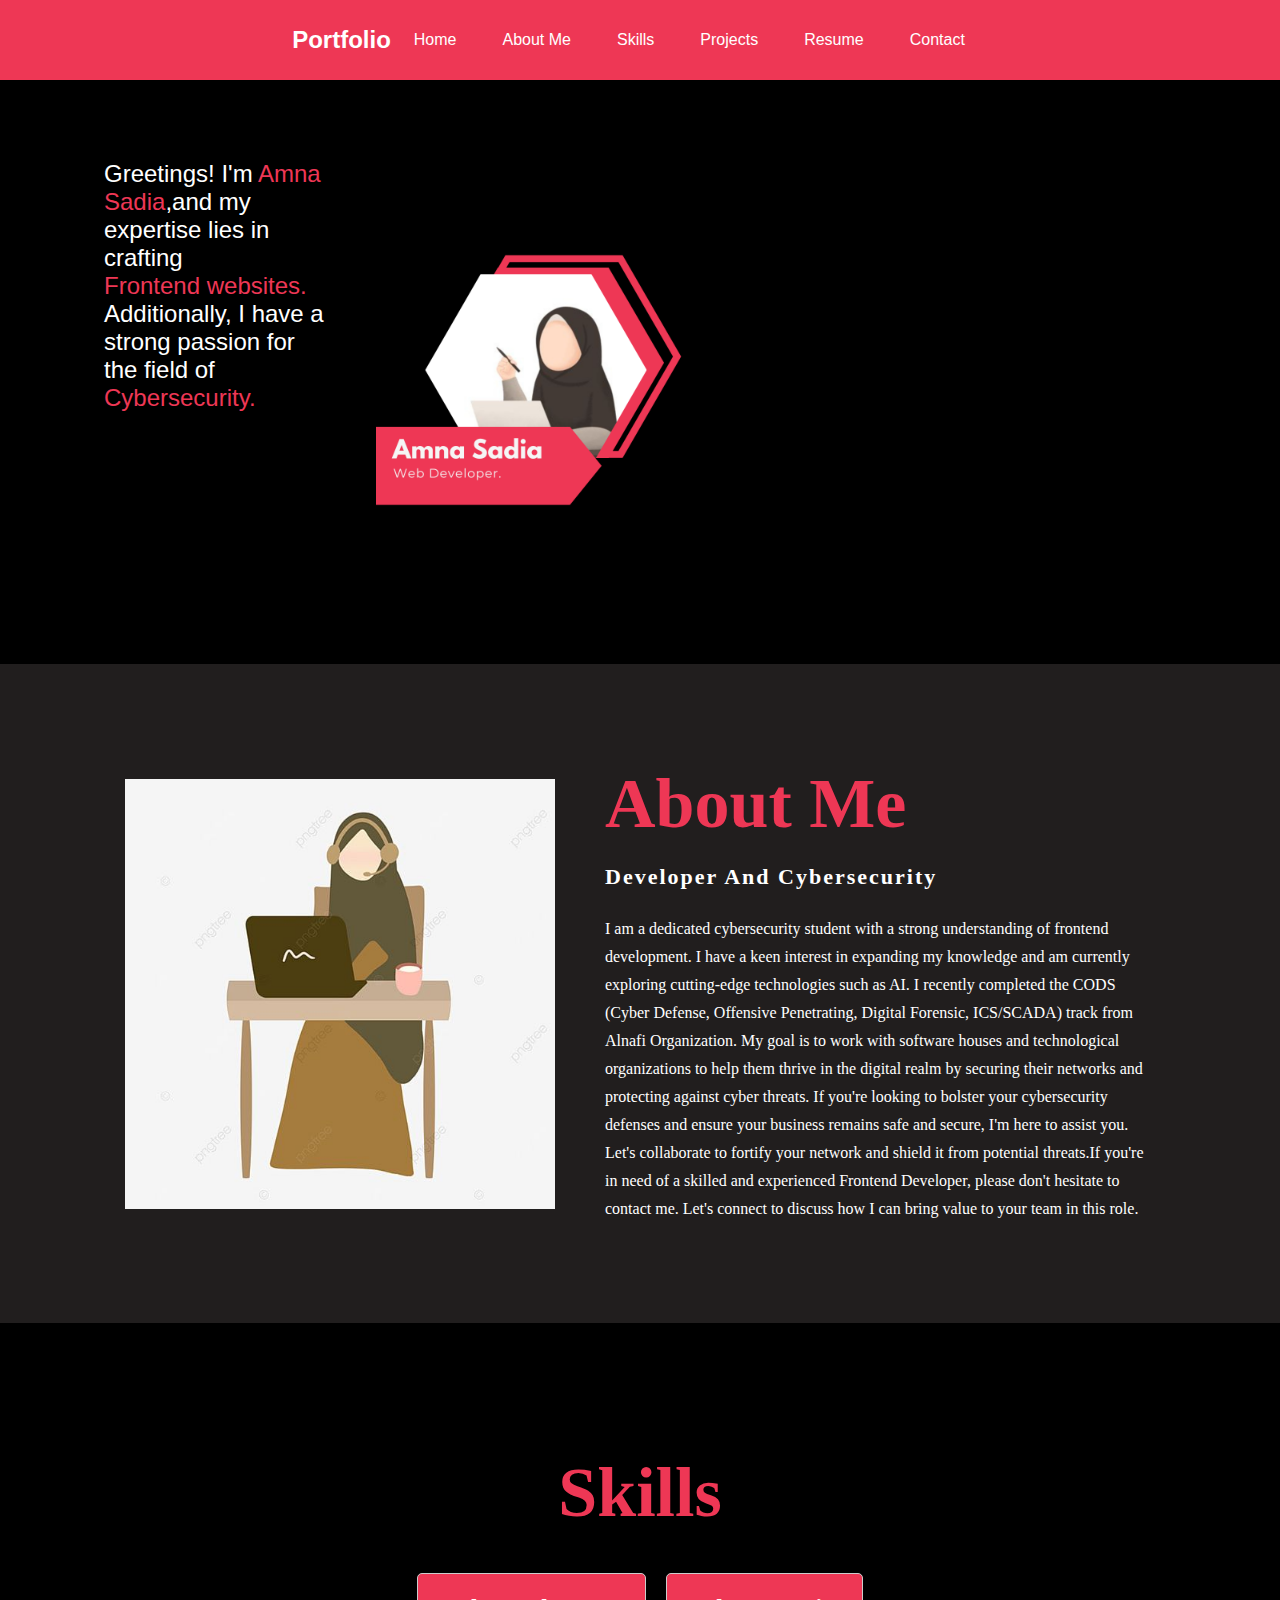
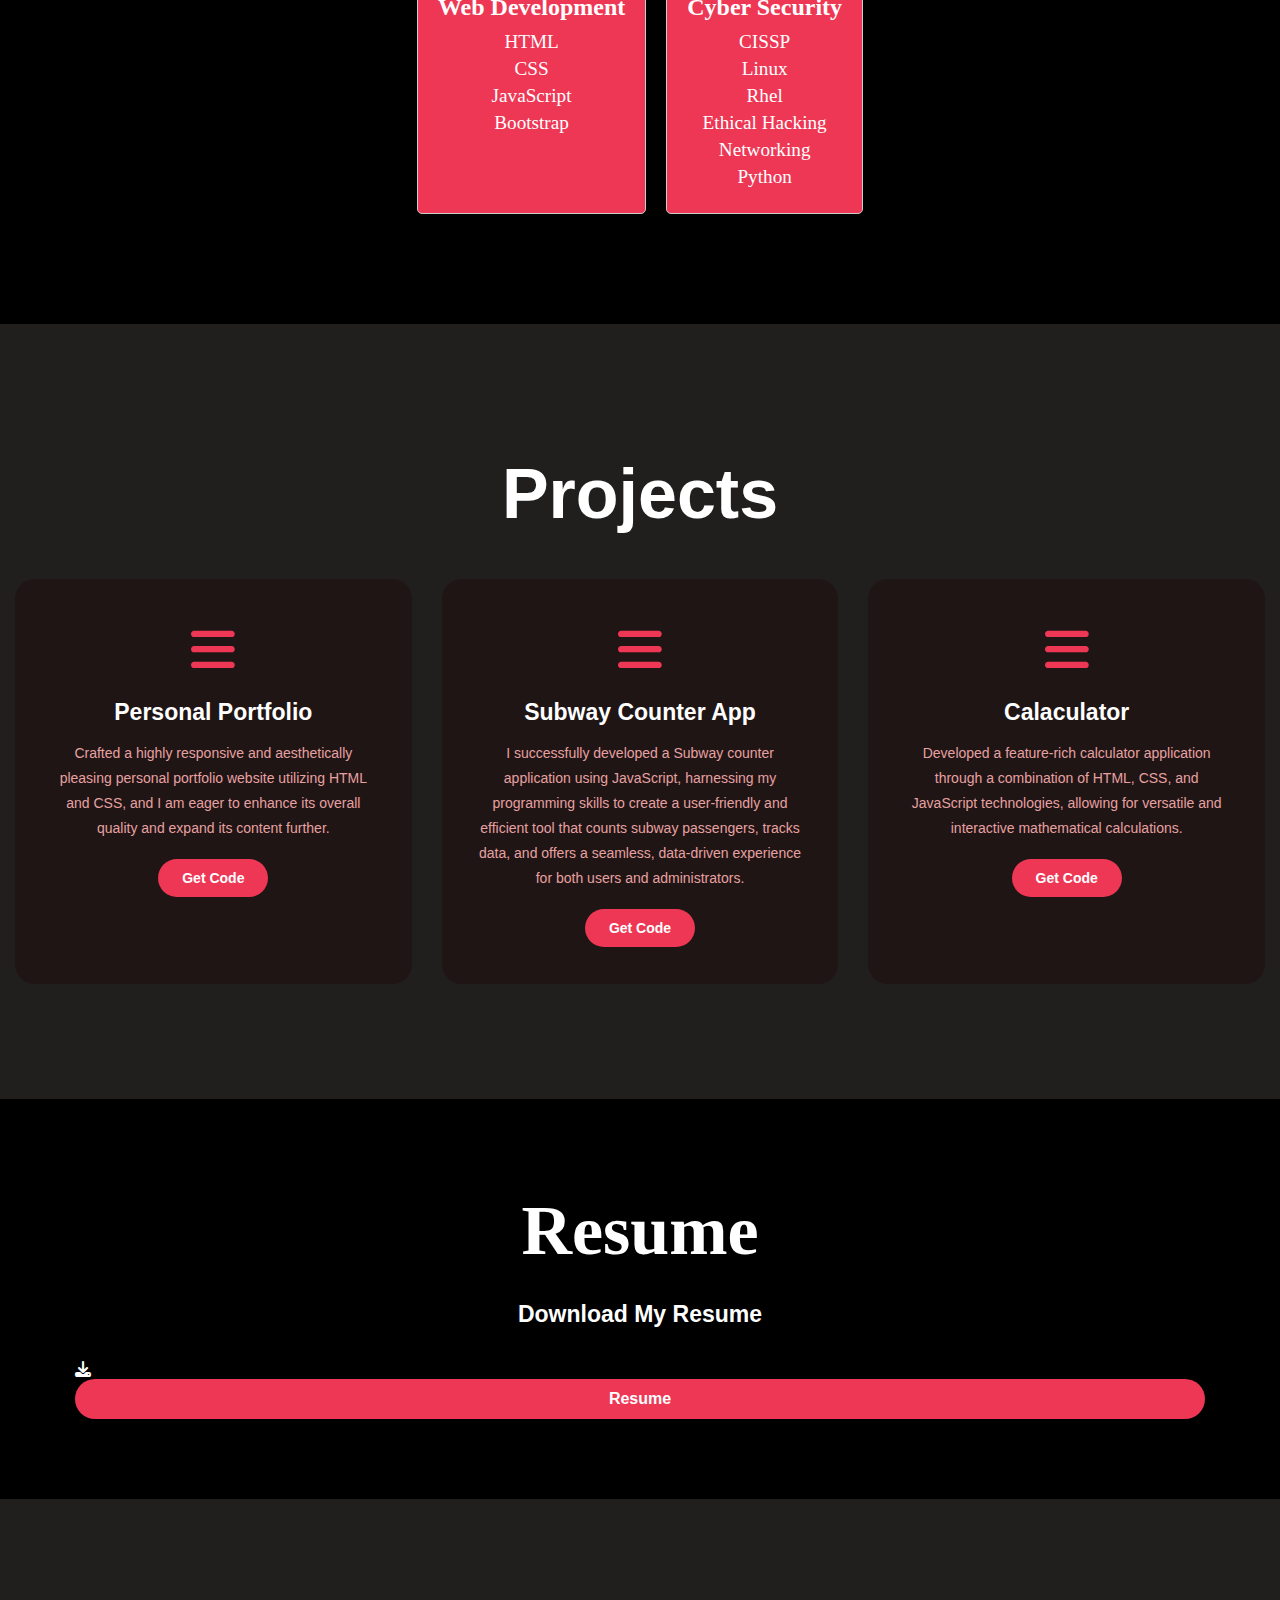
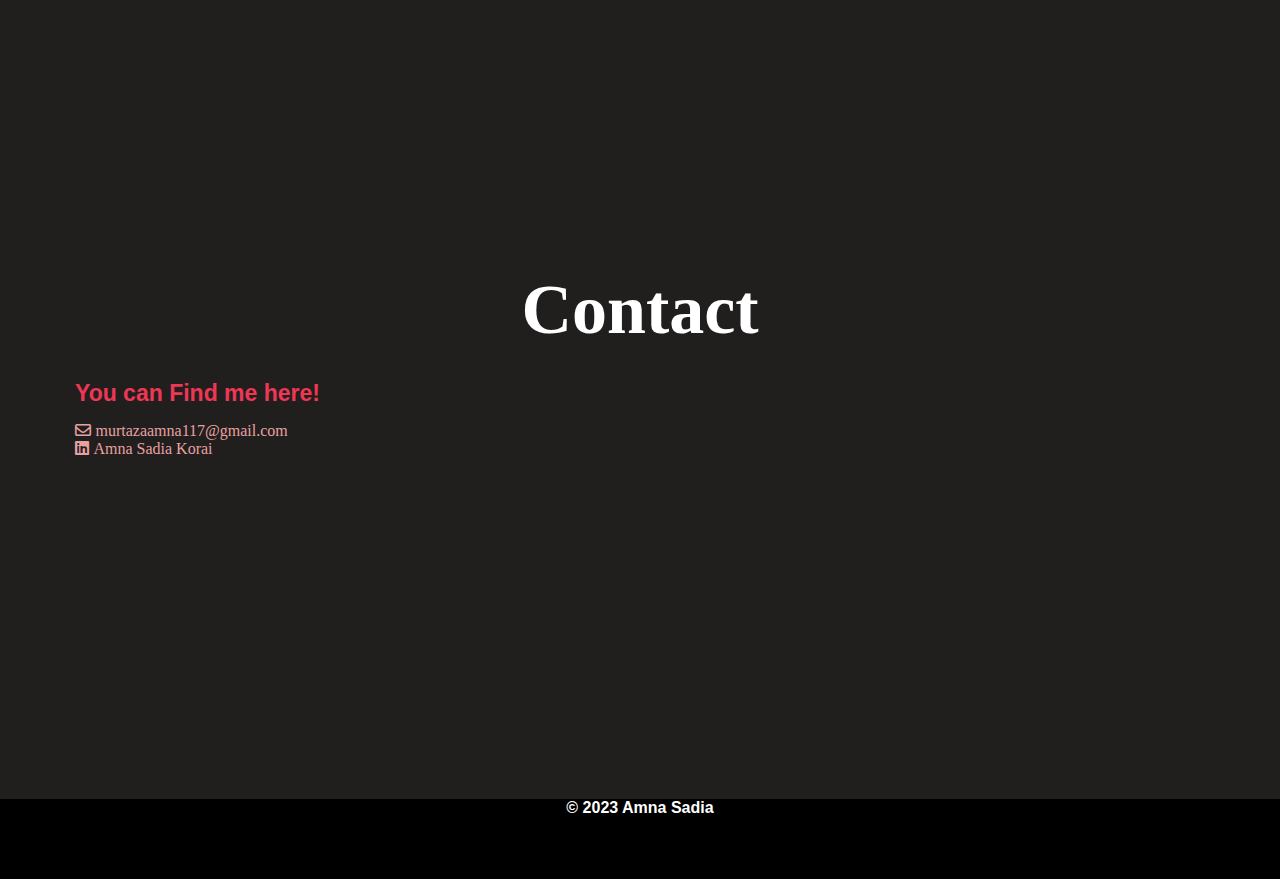
<file: index.html>
<!DOCTYPE html>
<html lang="en">
<head>
    <meta charset="UTF-8">
    <meta name="viewport" content="width=device-width, initial-scale=1.0">
    <link rel="stylesheet" href="style.css">
    <link rel="preconnect" href="https://fonts.gstatic.com">
    <link rel="stylesheet" href="https://cdnjs.cloudflare.com/ajax/libs/font-awesome/6.4.2/css/all.min.css">
    <title>Portfolio Website | Amna</title>
</head>
<body>
    <!--Header-->
    <div class="firstdiv"></div>
    <nav>
        <h2 class="logo">Portfolio</h2>
        <ul>
            <li><a href="#Home">Home</a></li>
            <li><a href="#aboutme">About Me</a></li>
            <li><a href="#skills">Skills</a></li>
            <li><a href="#Projects">Projects</a></li>
            <li><a href="#Resume">Resume</a></li>
            <li><a href="#Contact Me">Contact</a></li>
        </ul>
    </nav>
    <main>
        <section class="firstsection">
            
            </div>
            <div class="leftsection">
                Greetings! I'm 
                <span class="purple">Amna Sadia</span>,and my expertise lies in crafting <div class="f">Frontend websites.</div> Additionally, I have a strong passion for the field of <span class="cs">Cybersecurity.</span>


            </div>
            <div class="rightsection">
                <img src="logo1.png" alt="">

            </div>
<!--Class men dot aata he id men # aata he -->
        </section>

<!--About Section Part.-->
        <section class="about">
            <div class="main">
                <img src="image5.jpg" alt="">
            <div class="aboutmep">
                <h2>About Me</h2>
                <h5>Developer and cybersecurity</h5>
                <p>I am a dedicated cybersecurity student with a strong understanding of frontend development. I have a keen interest in expanding my knowledge and am currently exploring cutting-edge technologies such as AI. I recently completed the CODS (Cyber Defense, Offensive Penetrating, Digital Forensic, ICS/SCADA) track from Alnafi Organization. My goal is to work with software houses and technological organizations to help them thrive in the digital realm by securing their networks and protecting against cyber threats.
                If you're looking to bolster your cybersecurity defenses and ensure your business remains safe and secure, I'm here to assist you. Let's collaborate to fortify your network and shield it from potential threats.If you're in need of a skilled and experienced Frontend Developer, please don't hesitate to contact me. Let's connect to discuss how I can bring value to your team in this role.</p>

            </div>
            
            </div>
            
        </section>
        <section id="skills">
            <h1 style="font-size: 70px; width: 1130px; margin: 30px auto;">Skills</h1>
            <div class="skill-categories">
                <div class="skill-category">
                    <h3>Web Development</h3>
                    <ul>
                        <li>HTML</li>
                        <li>CSS</li>
                        <li>JavaScript</li>
                        <li>Bootstrap</li>
                    </ul>
                </div>
                <div class="skill-category">
                    <h3>Cyber Security</h3>
                    <ul>
                        <li>CISSP</li>
                        <li>Linux</li>
                        <li>Rhel</li>
                        <li>Ethical Hacking</li>
                        <li>Networking</li>
                        <li>Python</li>
                    </ul>


                </div>
            </div>
        </section>
    </main>
    <!--Projects-->
    <div class="projects">
        <div class="title">
            <h2>Projects</h2>
        </div>
        <div class="box">
            <div class="card">
                <i class="fas fa-bars"></i>
                <h5>Personal Portfolio</h5>
                <div class="pra">
                    <p> Crafted a highly responsive and aesthetically pleasing personal portfolio website utilizing HTML and CSS, and I am eager to enhance its overall quality and expand its content further.</p>
                    <br>

                    <p style="text-align: center;">
                        <a class="button" href="https://github.com/AmnaMurtaza29" target="_blank">Get Code</a>
                    </p>
                </div>
            </div>
            <div class="card">
                <i class="fas fa-bars"></i>
                <h5>Subway Counter App</h5>
                <div class="pra">
                    <p>I successfully developed a Subway counter application using JavaScript, harnessing my programming skills to create a user-friendly and efficient tool that counts subway passengers, tracks data, and offers a seamless, data-driven experience for both users and administrators.</p>
                    <br>

                    <p style="text-align: center;">
                        <a class="button" href="https://github.com/AmnaMurtaza29" target="_blank">Get Code</a>
                    </p>
                </div>
            </div>
            <div class="card">
                <i class="fas fa-bars"></i>
                <h5>Calaculator</h5>
                <div class="pra">
                    <p>Developed a feature-rich calculator application through a combination of HTML, CSS, and JavaScript technologies, allowing for versatile and interactive mathematical calculations.</p>
                    <br>

                    
                    <p style="text-align: center;">
                        <a class="button" href="https://github.com/AmnaMurtaza29" target="_blank">Get Code</a>
                    </p>
                </div>
            </div>
        </div>

    </div>
    <!--Resume Section-->
    <div class="resume">
        <div class="titler">
            <h2 style="text-align: center; font-size: 70px; font-family: Georgia, 'Times New Roman', Times, serif;width: 1130px; margin: 30px auto;">Resume</h2>
            <h4 style="text-align: center;">Download My Resume</h4>
            <br>
            <i class="fa-solid fa-download" style="align-items: center;"></i>
            <div class="download">
                <p style="text-align: center;">
                    <a class="button" href="Amna Sadia Korai Frontend.docx" target="_blank" style="text-decoration: none; color: white;">Resume</a>
            </div>
            <br>
        </div>
    
        <!--Contact Me-->
    </div>
    <div class="contact">
        <div class="titlec">
            <h2 style="text-align: center; font-size: 70px; font-family: Georgia, 'Times New Roman', Times, serif;width: 1130px; margin: 30px auto;">Contact</h2>
            <h5 class="contactme">You can Find me here!</h5>
            <i style="color: rgb(231, 161, 161);" class="fa-regular fa-envelope"></i>
            <p class="email">murtazaamna117@gmail.com</p>
            <br>
            <i style="color: rgb(231, 161, 161);" class="fa-brands fa-linkedin"></i>
            <a href="https://www.linkedin.com/in/amna-sadia-korai-82b0ab22a/" target="_blank" class="linkedin">Amna Sadia Korai</a>
        </div>
    </div>
    <footer>
        <div class="copyright">&copy; 2023 Amna Sadia</div>
        
    </footer>
    
</body>
</html>
</file>
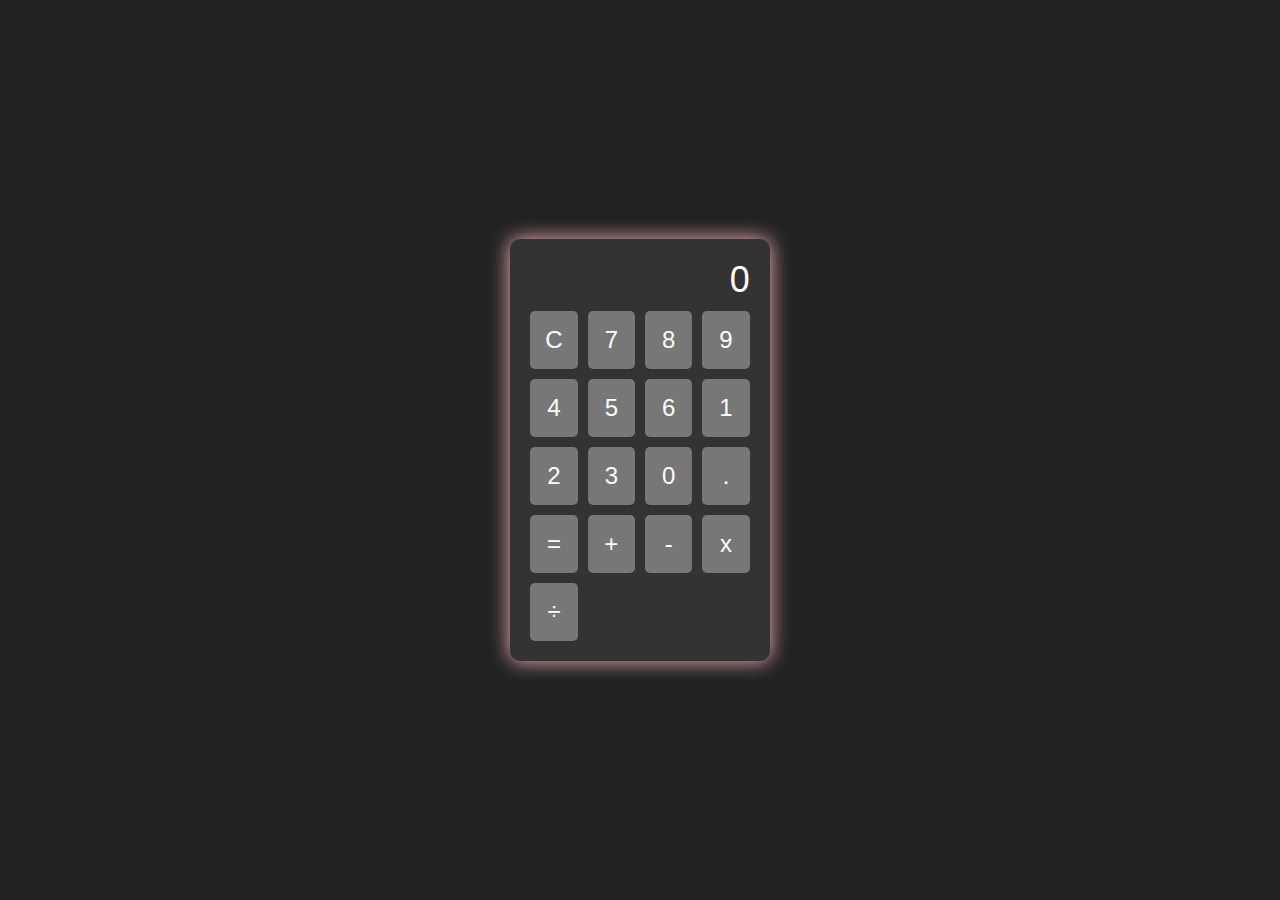
<file: calc.html>
<!DOCTYPE html>
<html>
<head>
    <title>Advanced Calculator</title>
    <style>
        body {
            font-family: 'Helvetica', sans-serif;
            background-color: #222;
            display: flex;
            justify-content: center;
            align-items: center;
            height: 100vh;
            margin: 0;
        }

        .calculator {
            background: #333;
            border-radius: 10px;
            box-shadow: 0 0 20px #FFB6C1;
            max-width: 400px;
            margin: 0 auto;
            text-align: right;
            padding: 20px;
        }

        .output {
            font-size: 36px;
            color: #fff;
            margin-bottom: 10px;
        }

        .buttons {
            display: grid;
            grid-template-columns: repeat(4, 1fr);
            gap: 10px;
        }

        .button {
            background: #777;
            color: #fff;
            border: none;
            font-size: 24px;
            padding: 15px;
            border-radius: 5px;
            cursor: pointer;
        }

        .button:hover {
            background: #999;
        }
    </style>
</head>
<body>
    <div class="calculator">
        <div class="output" id="output">0</div>
        <div class="buttons">
            <button class="button" onclick="clearDisplay()">C</button>
            <button class="button" onclick="appendToDisplay('7')">7</button>
            <button class="button" onclick="appendToDisplay('8')">8</button>
            <button class="button" onclick="appendToDisplay('9')">9</button>
            <button class="button" onclick="appendToDisplay('4')">4</button>
            <button class="button" onclick="appendToDisplay('5')">5</button>
            <button class="button" onclick="appendToDisplay('6')">6</button>
            <button class="button" onclick="appendToDisplay('1')">1</button>
            <button class="button" onclick="appendToDisplay('2')">2</button>
            <button class="button" onclick="appendToDisplay('3')">3</button>
            <button class="button" onclick="appendToDisplay('0')">0</button>
            <button class="button" onclick="appendToDisplay('.')">.</button>
            <button class="button" onclick="calculate()">=</button>
            <button class="button" onclick="appendToDisplay('+')">+</button>
            <button class="button" onclick="appendToDisplay('-')">-</button>
            <button class="button" onclick="appendToDisplay('*')">x</button>
            <button class="button" onclick="appendToDisplay('/')">÷</button>
        </div>
    </div>

    <script>
        let display = document.getElementById("output");
        let expression = "";

        function appendToDisplay(value) {
            expression += value;
            display.textContent = expression;
        }

        function clearDisplay() {
            expression = "";
            display.textContent = "0";
        }

        function calculate() {
            try {
                expression = eval(expression);
                display.textContent = expression;
            } catch (error) {
                display.textContent = "Error";
            }
        }

        document.addEventListener("keydown", (event) => {
            const key = event.key;
            if (!isNaN(key) || key === "." || "+-*/".includes(key)) {
                appendToDisplay(key);
            } else if (key === "Enter") {
                calculate();
            } else if (key === "Backspace") {
                clearDisplay();
            }
        });
    </script>
</body>
</html>
</file>
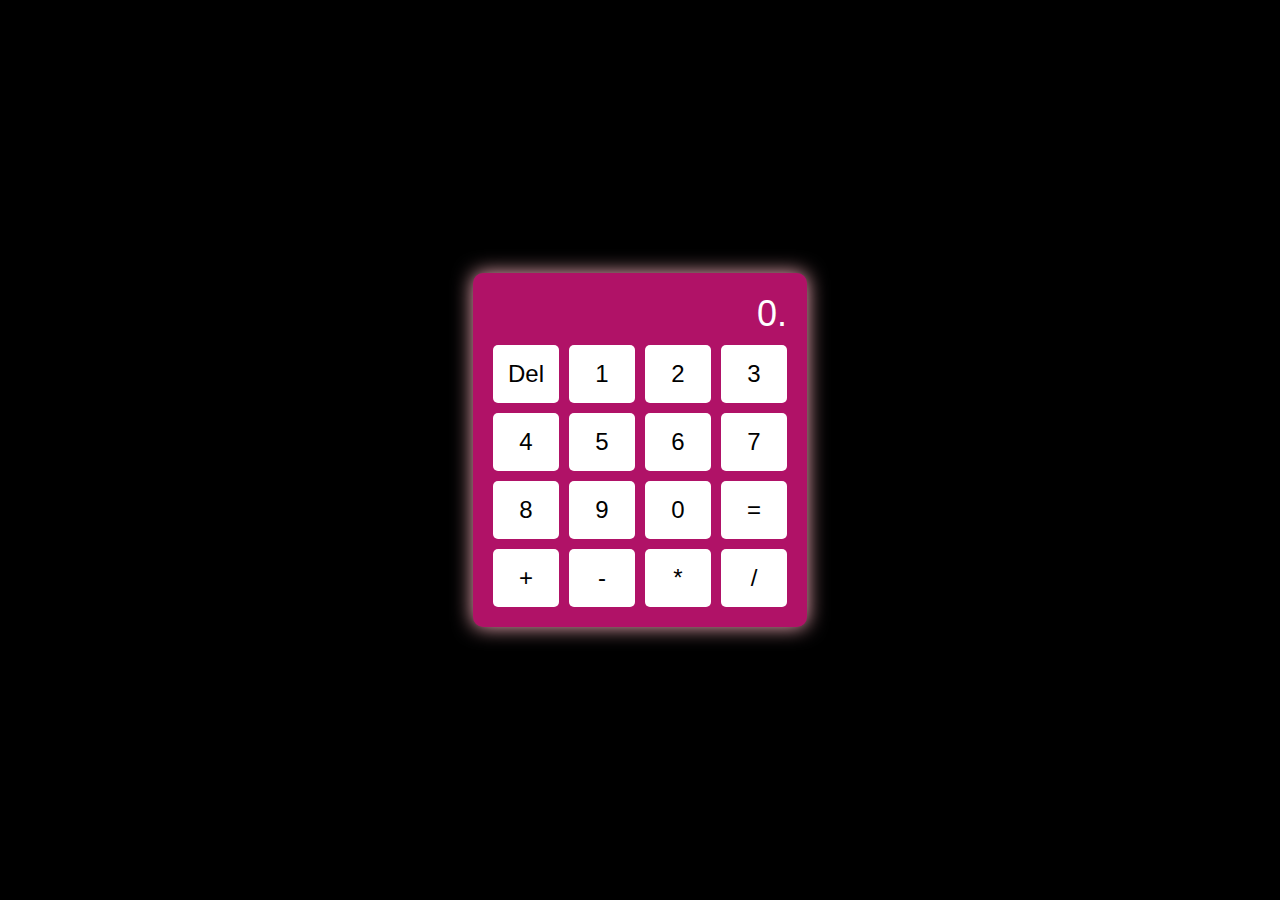
<file: Calcultor.html>
<!DOCTYPE html>
<html>
<head>
    <title>Calculator</title>
    <style>
        body {
            font-family: 'Helvetica', sans-serif;
            background-color: black;
            display: flex;
            justify-content: center;
            align-items: center;
            height: 100vh;
            margin: 0;
        }

        .calculator {
            background: #b01267;;
            border-radius: 10px;
            box-shadow: 0 0 20px 	#FFB6C1;
            max-width: 400px;
            margin: 0 auto;
            text-align: right;
            padding: 20px;
        }

        .output {
            font-size: 36px;
            color: #fff;
            margin-bottom: 10px;
        }
        .buttons {
            display: grid;
            grid-template-columns: repeat(4, 1fr);
            gap: 10px;
        }

        .button {
            background: white;
            color: black;
            border: none;
            font-size: 24px;
            padding: 15px;
            border-radius: 5px;
            cursor: pointer;
        }

        .button:hover {
            background: antiquewhite;
        }
    </style>
</head>
<body>
    <div class="calculator">
        <div class="output" id="output">0.</div>
        <div class="buttons">
            <button class="button" onclick="clearDisplay()">Del</button>
            <button class="button" onclick="appendToDisplay('1')">1</button>
            <button class="button" onclick="appendToDisplay('2')">2</button>
            <button class="button" onclick="appendToDisplay('3')">3</button>
            <button class="button" onclick="appendToDisplay('4')">4</button>
            <button class="button" onclick="appendToDisplay('5')">5</button>
            <button class="button" onclick="appendToDisplay('6')">6</button>
            <button class="button" onclick="appendToDisplay('7')">7</button>
            <button class="button" onclick="appendToDisplay('8')">8</button>
            <button class="button" onclick="appendToDisplay('9')">9</button>
            <button class="button" onclick="appendToDisplay('0')">0</button>
            <!-- <button class="button" onclick="appendToDisplay('.')">.</button> -->
            <button class="button" onclick="calculate()">=</button>
            <button class="button" onclick="appendToDisplay('+')">+</button>
            <button class="button" onclick="appendToDisplay('-')">-</button>
            <button class="button" onclick="appendToDisplay('*')">*</button>
            <button class="button" onclick="appendToDisplay('/')">/</button>
        </div>
    </div>

    <script>
        let display = document.getElementById("output");
        let expression = "";

        function appendToDisplay(value) {
            if (expression === "0") {
                expression = value;
            } else {
                expression += value;
            }
            display.textContent = expression;
        }

        function clearDisplay() {
            expression = "0";
            display.textContent = expression;
        }

        function calculate() {
            try {
                expression = eval(expression);
                display.textContent = expression;
            } catch (error) {
                display.textContent = "Error";
            }
        }
    </script>
</body>
</html>
</file>
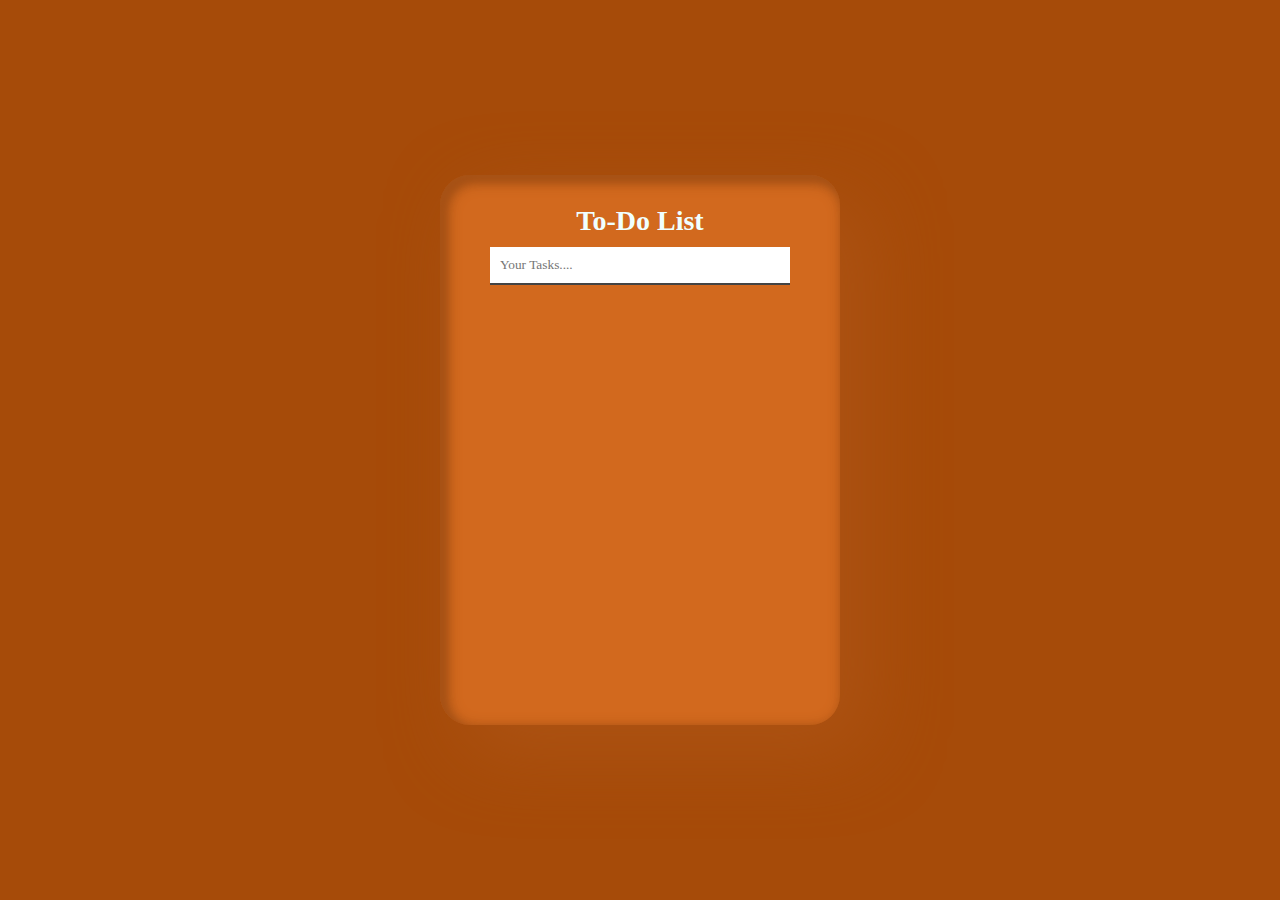
<file: todolist.html>
<!DOCTYPE html>
<html lang="en">
<head>
    <meta charset="UTF-8">
    <meta name="viewport" content="width=device-width, initial-scale=1.0">
    <title>To-Do List</title>
    <link rel="stylesheet" href="todolist.css">
</head>
<body>
    <div class="container">
        <div class="box">
            <h2>To-Do List</h2>
            <input type="text" placeholder="Your Tasks...." id="inputbox">
            <ul class="list" id="taskList"></ul>
        </div>
    </div>
    <script src="todolist.js"></script>
</body>
</html>
</file>
<file: style.css>
*{
    margin: 0;
    padding: 0;
}
body{
    background-color: black;
    font-family: 'Poppins', sans-serif;
    color: white;

    
}
nav {
    display: flex;
    justify-content: center;
    align-items: center;
    height: 80px;
    background-color: rgb(238, 55, 85);
    text-decoration: none;
}
nav a{
    text-decoration: none;
    color: white;
}
nav ul {
    display: flex;
    justify-content: center;
}
nav ul li {
    list-style: none;
    margin: 0 23px;
    text-decoration: none;
}

.logo {
    font-size: 1 rem;
    color: rgb(255, 255, 255);
}
.firstsection {
    display: flex;
    justify-content: space-around;
    margin: 80px;

}
.purple {
    color: rgb(238, 55, 85); 
}
.leftsection {
    font-size: 1.5rem;
    width: 20%;
    color: white;
    
}
.rightsection img{
    width: 40%;
    margin: 50px 0;
    font-family: 'Poppins', sans-serif;
}
.cs{
    color: rgb(238, 55, 85);
}
#skills {
    background-color: black;
    width: 100%;
    padding: 100px 0px;
    text-align: center;
}

#skills h1 {
    font-size: 2em;
    color: rgb(238, 55, 85);
    font-family: Cambria, Cochin, Georgia, Times, 'Times New Roman', serif;
}

.skill-categories {
    display: flex;
    justify-content: center;
    margin-top: 20px;
}

.skill-category {
    margin: 10px;
    background-color: rgb(238, 55, 85);
    border: 1px solid #ccc;
    border-radius: 5px;
    padding: 20px;
    box-shadow: 0 2px 4px rgba(0, 0, 0, 0.1);
    text-align: center;
}

.skill-category h3 {
    color: white;
    font-size: 1.5em;
    margin-bottom: 10px;
    font-family: Cambria, Cochin, Georgia, Times, 'Times New Roman', serif;
}

.skill-category ul {
    list-style: none;
    padding: 0;
}

.skill-category li {
    margin: 5px 0;
    font-size: 1.2em;
    color: white;
    font-family: Cambria, Cochin, Georgia, Times, 'Times New Roman', serif;
}

.skill-category:hover {
    transform: scale(1.05);
    transition: transform 0.2s;
}
.aboutme {
    text-align: center;
    color: rgb(238, 55, 85);
    font-family: Cambria, Cochin, Georgia, Times, 'Times New Roman', serif;
}
.aboutmep {
    font-family: cursive;
}

.about {
    width: 100%;
    padding: 100px 0px;
    background-color: rgb(33, 30, 30);
}
.about img {
    height: auto;
    width: 430px;
}
.aboutmep {
    width: 550px;
}
.main {
    width: 1130px;
    max-width: 95%;
    margin: 0 auto;
    display: flex;
    align-items: center;
    justify-content: space-evenly;
}
.aboutmep h2{
    color: rgb(238, 55, 85);
    font-size: 70px; 
    text-transform: capitalize;
    margin-bottom: 20px ;
}
.aboutmep h5{
    color: white;
    letter-spacing: 2px;
    font-size: 22px;
    margin-bottom: 25px;
    text-transform: capitalize;
}
.aboutmep p{
    color: white;
    line-height: 28px;
    font-family: cursive;
}
.f {
    color: rgb(238, 55, 85);
}
.projects {
    background: rgb(33, 30, 30);
    width: 100%;
    padding: 100px 0px;
}
.title h2{
    color: white;
    font-size: 70px;
    width: 1130px;
    margin: 30px auto;
    text-align: center;
}
.box {
    display: flex;
    justify-content: center;
    align-items: center;
    min-height: 400px;
}
.card {
    height: 365px;
    width: 335px;
    padding: 20px 35px;
    background-color: rgb(32, 21, 21);
    border-radius: 20px;
    margin: 15px;
    position: relative;
    overflow: hidden;
    text-align: center;
}
.card i {
    font-size: 50px;
    display: block;
    text-align: center;
    margin: 25px 0px;
    color: rgb(238, 55, 85);
}

h5{
    color: white;
    font-size: 23px;
    margin-bottom: 15px;
}
.pra {
    color: rgb(231, 161, 161);
    font-size: 14px;
    line-height: 25px;
    margin-bottom: 20px;
}
.card .button {
    background-color: rgb(238, 55, 85);
    color: white;
    text-decoration: none;
    border: 2px solid transparent;
    font-weight: bold;
    padding: 9px 22px;
    border-radius: 30px;
    transition: 5s;
}
.card .button:hover{
    background-color: transparent;
    border: 2px solid rgb(238, 55, 85);
    cursor: alias;
}
.card:hover {
    transform: scale(1.05);
    transition: transform 0.2s;
}
.resume {
    display: flex;
    justify-content: center;
    align-items: center;
    min-height: 400px;

}
.resume h4{
    color: white;
    font-size: 23px;
    margin-bottom: 15px;
}
.download{
    background-color: rgb(238, 55, 85);
    color: white;
    text-decoration: none;
    border: 2px solid transparent;
    font-weight: bold;
    padding: 9px 22px;
    border-radius: 30px;
    transition: 5s;
}
.download:hover{
    background-color: transparent;
    border: 2px solid rgb(238, 55, 85);
    cursor: alias;
}
.contact {
    display: flex;
    justify-content: center;
    align-items: center;
    min-height: 400px;
    height: 100vh;
    background-color: rgb(33, 30, 30);
    font-family: 'Segoe UI', Tahoma, Geneva, Verdana, sans-serif;

}
.contactme {
    color: rgb(238, 55, 85);
}
.email {
    display: inline;
    color: rgb(231, 161, 161);
    font-family: cursive;
}
.linkedin {
    display: inline;
    color: rgb(231, 161, 161);
    text-decoration: none;
    font-family: cursive;
}
footer{
    display: flex;
    color: white;
    justify-content: center;
    background-color: black;
    position: relative;
    height: 80px;
    width: 100%;
}

.copyright {
    font-weight: bold;
  }
</file>
<file: todolist.css>
* {
    padding: 0;
    margin: 0;
    box-sizing: border-box;
    font-family: cursive;
}

body {
    display: flex;
    justify-content: center;
    align-items: center;
    min-height: 100vh;
    background-color: rgb(166, 75, 9);
}

.container {
    display: flex;
    justify-content: center;
    align-items: center;
    height: 100%;
}

.box {
    width: 90%;
    max-width: 400px;
    border-radius: 30px;
    background-color: chocolate;
    padding: 30px;
    box-shadow: 5px 5px 15px rgba(0, 0, 0, 0.2);
}

h2 {
    text-align: center;
    color: azure;
    font-size: 1.75em;
}

#inputbox {
    width: 100%;
    padding: 10px;
    margin: 10px 0;
    border: none;
    border-bottom: 2px solid #444;
    outline: none;
}

.list {
    list-style: none;
}

.list-item {
    display: flex;
    justify-content: space-between;
    align-items: center;
    padding: 10px 0;
    border-bottom: 1px solid #ddd;
}

.list-item button {
    background: transparent;
    border: none;
    color: red;
    cursor: pointer;
}
* {
    padding: 0;
    margin: 0;
    box-sizing: border-box;
    font-family: cursive;
}
body{
    display: flex;
    justify-content: center;
    align-items: center;
    min-width: 100vh;
    background-color: rgb(166, 75, 9); 
}
background-image{
    object-fit: cover;
}
.box {
    position: relative;
    width: 450px;
    height: 550px;
    border-radius: 30px;
    background-color: chocolate;
    padding: 30px 50px;
    box-shadow: 25px 25px 75px rgb(173, 83, 20),
    inset 5px 5px 10px rgb(169, 83, 22),
    inset 5px 5px 15px rgb(144, 69, 16);
}
</file>
